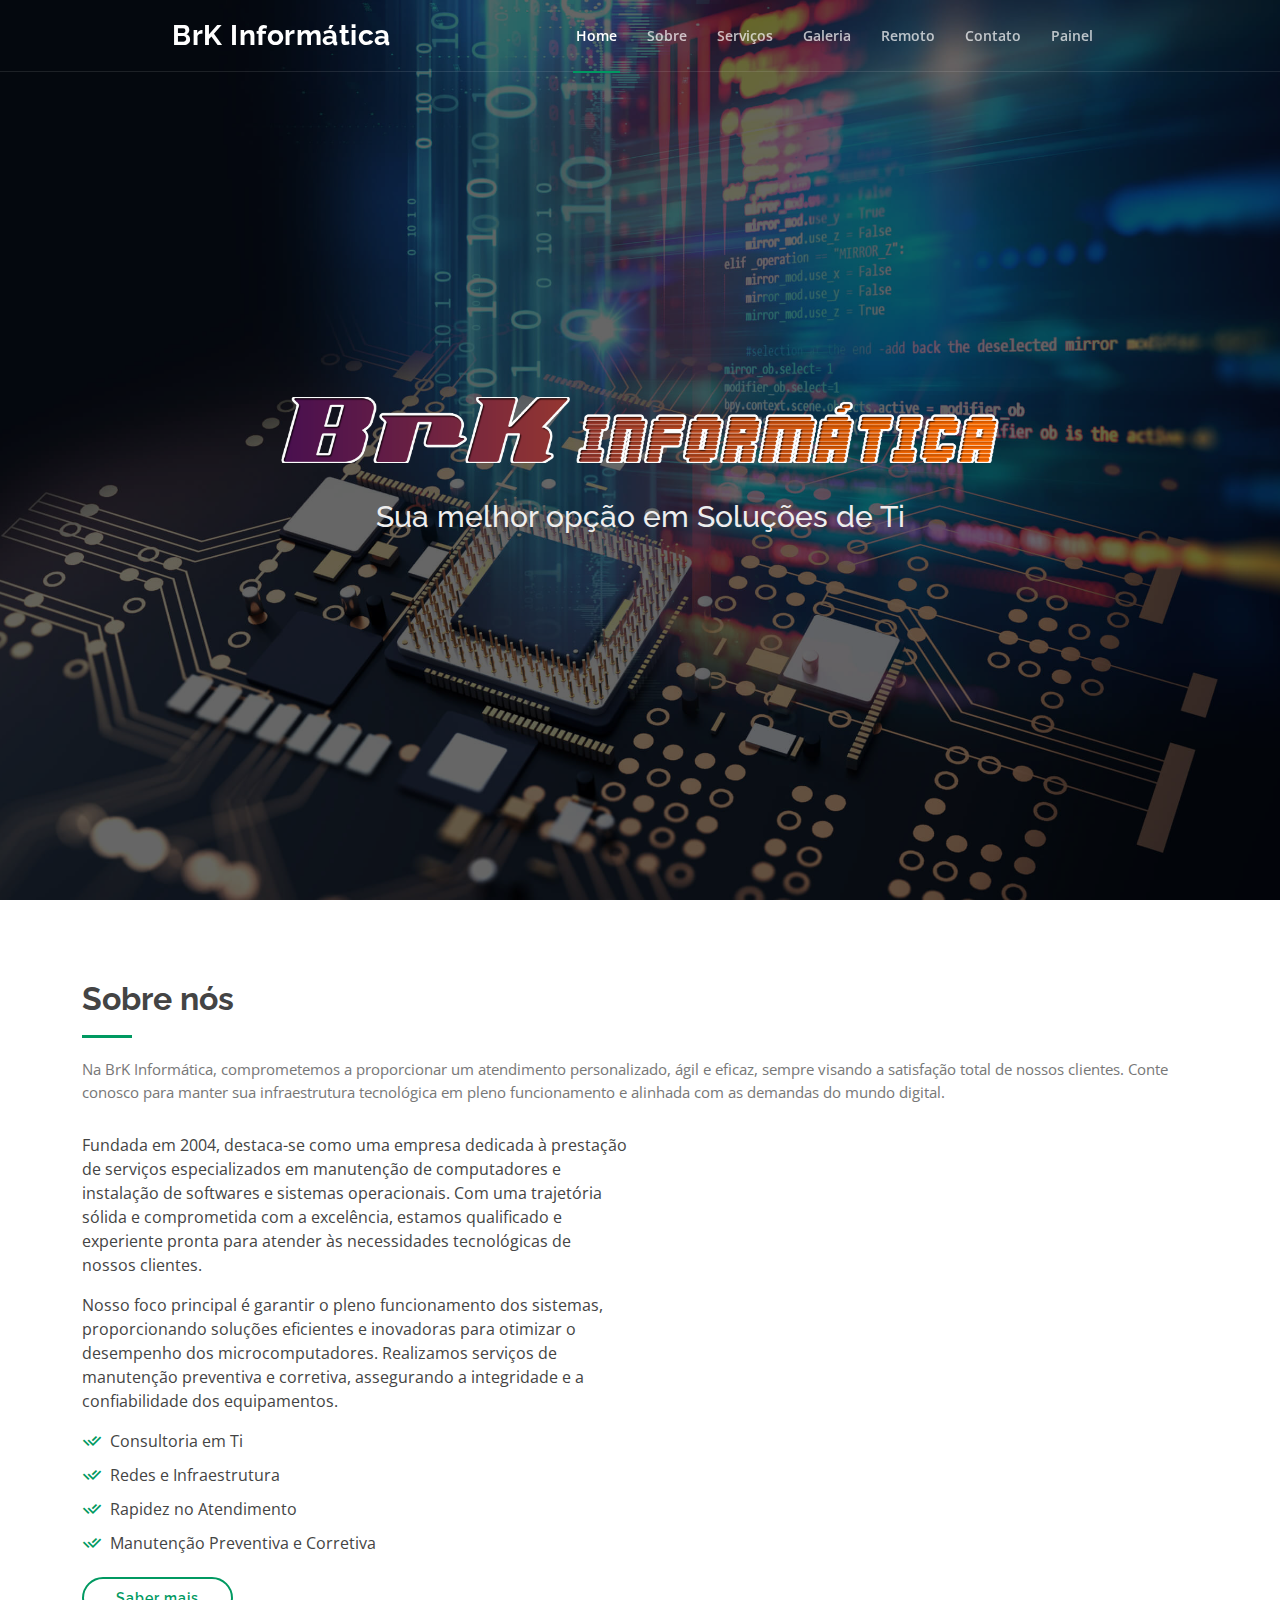
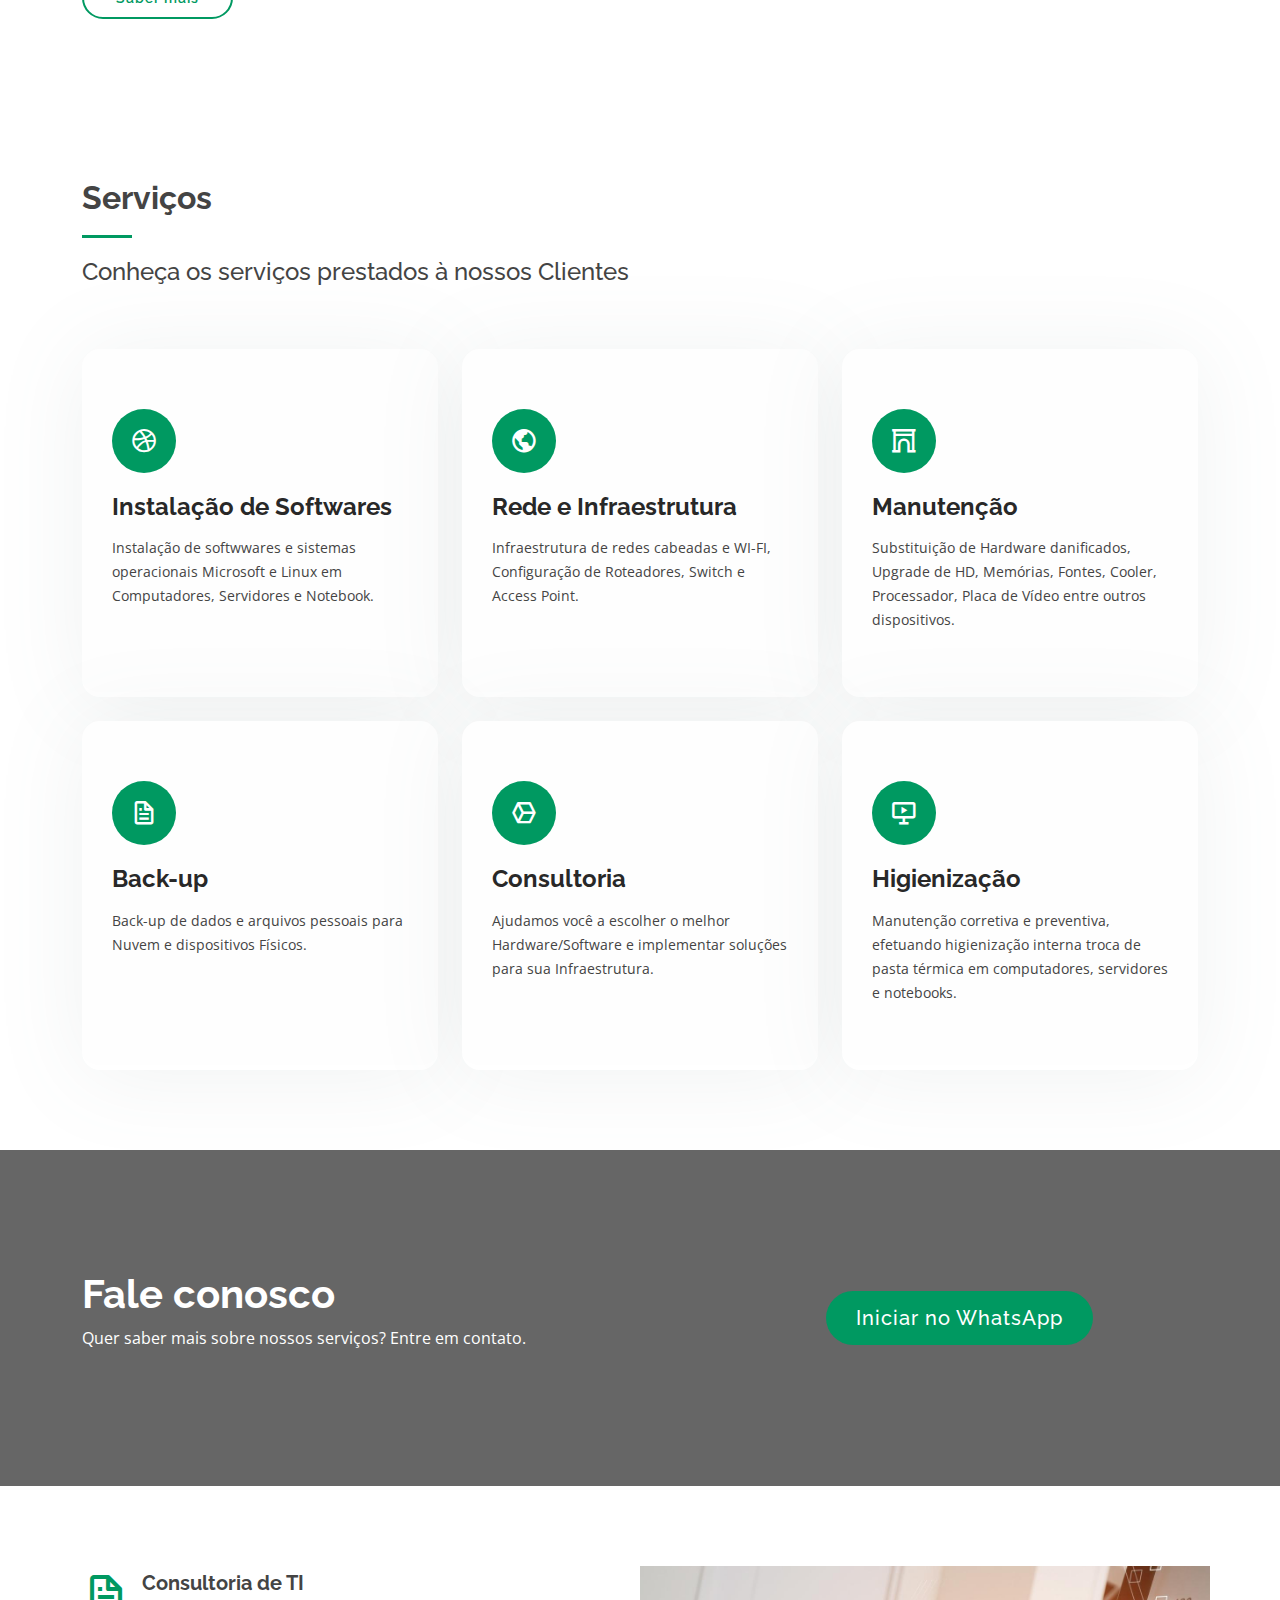
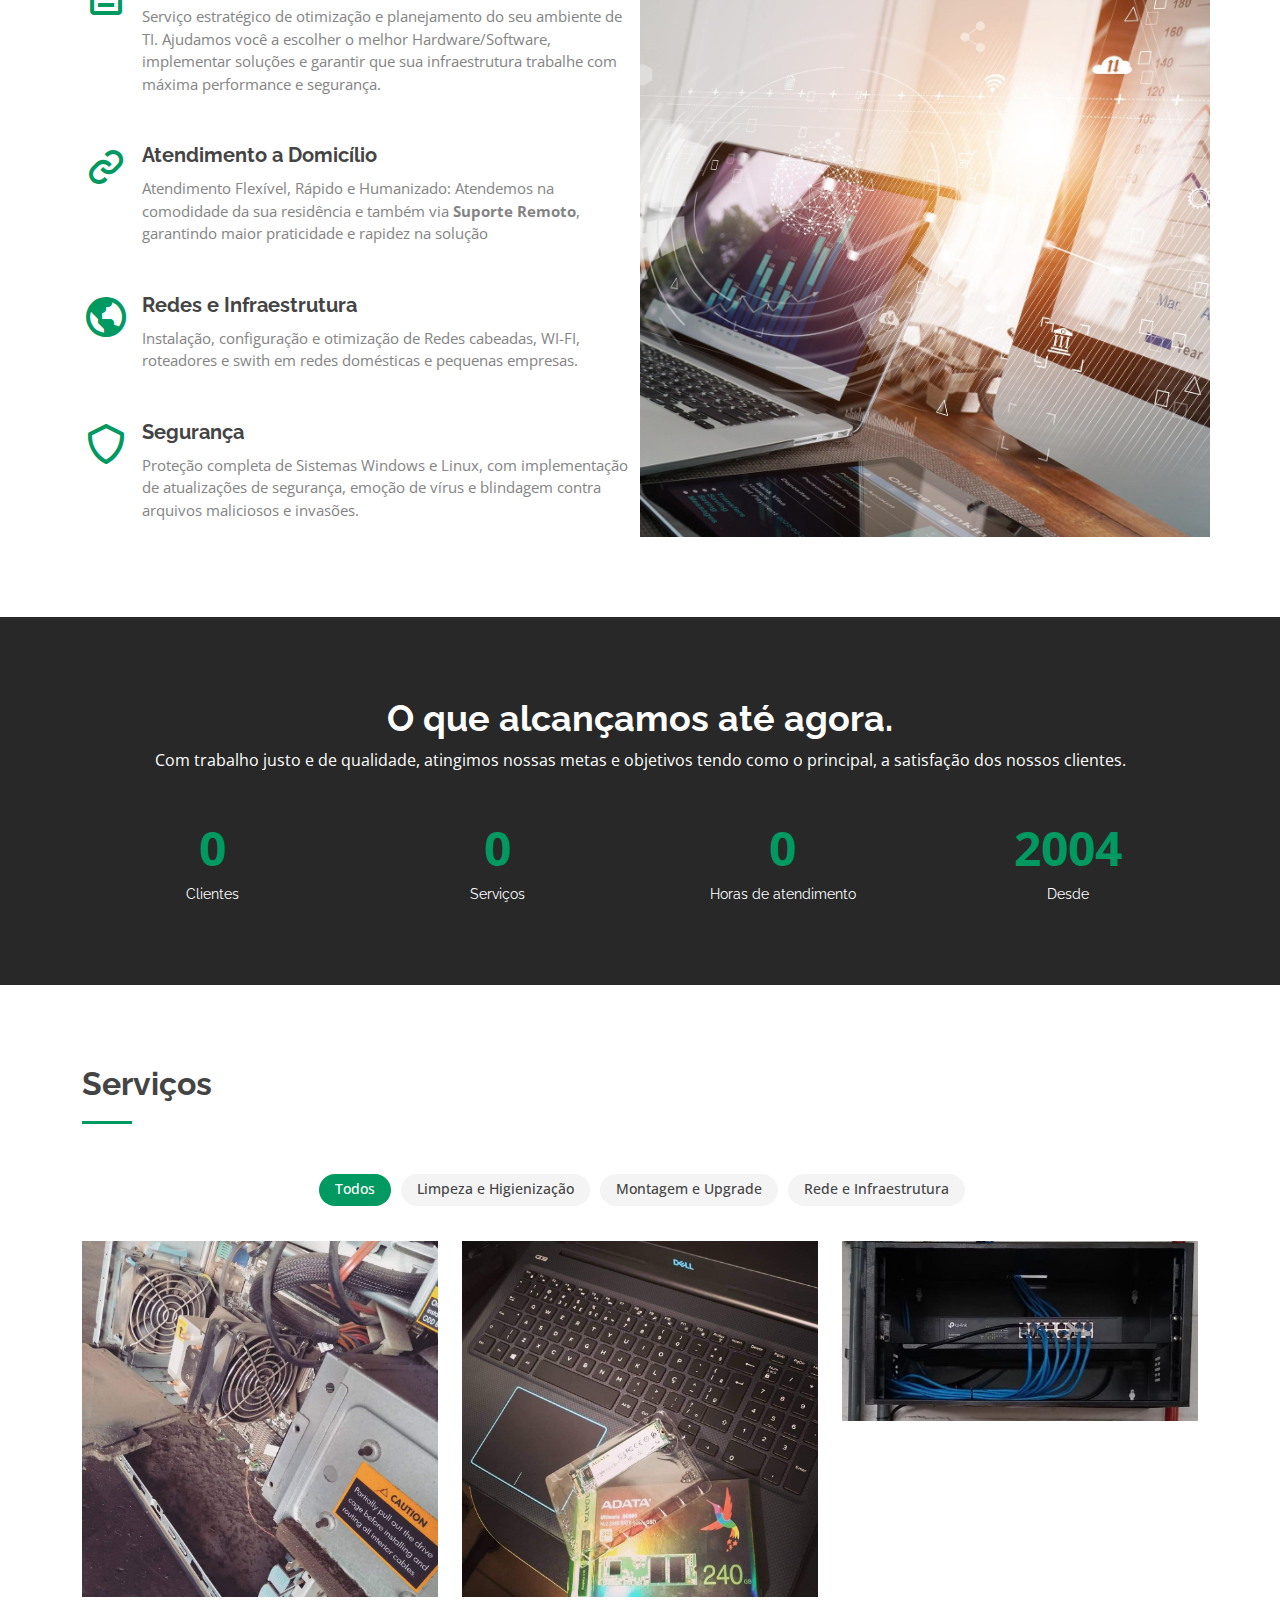
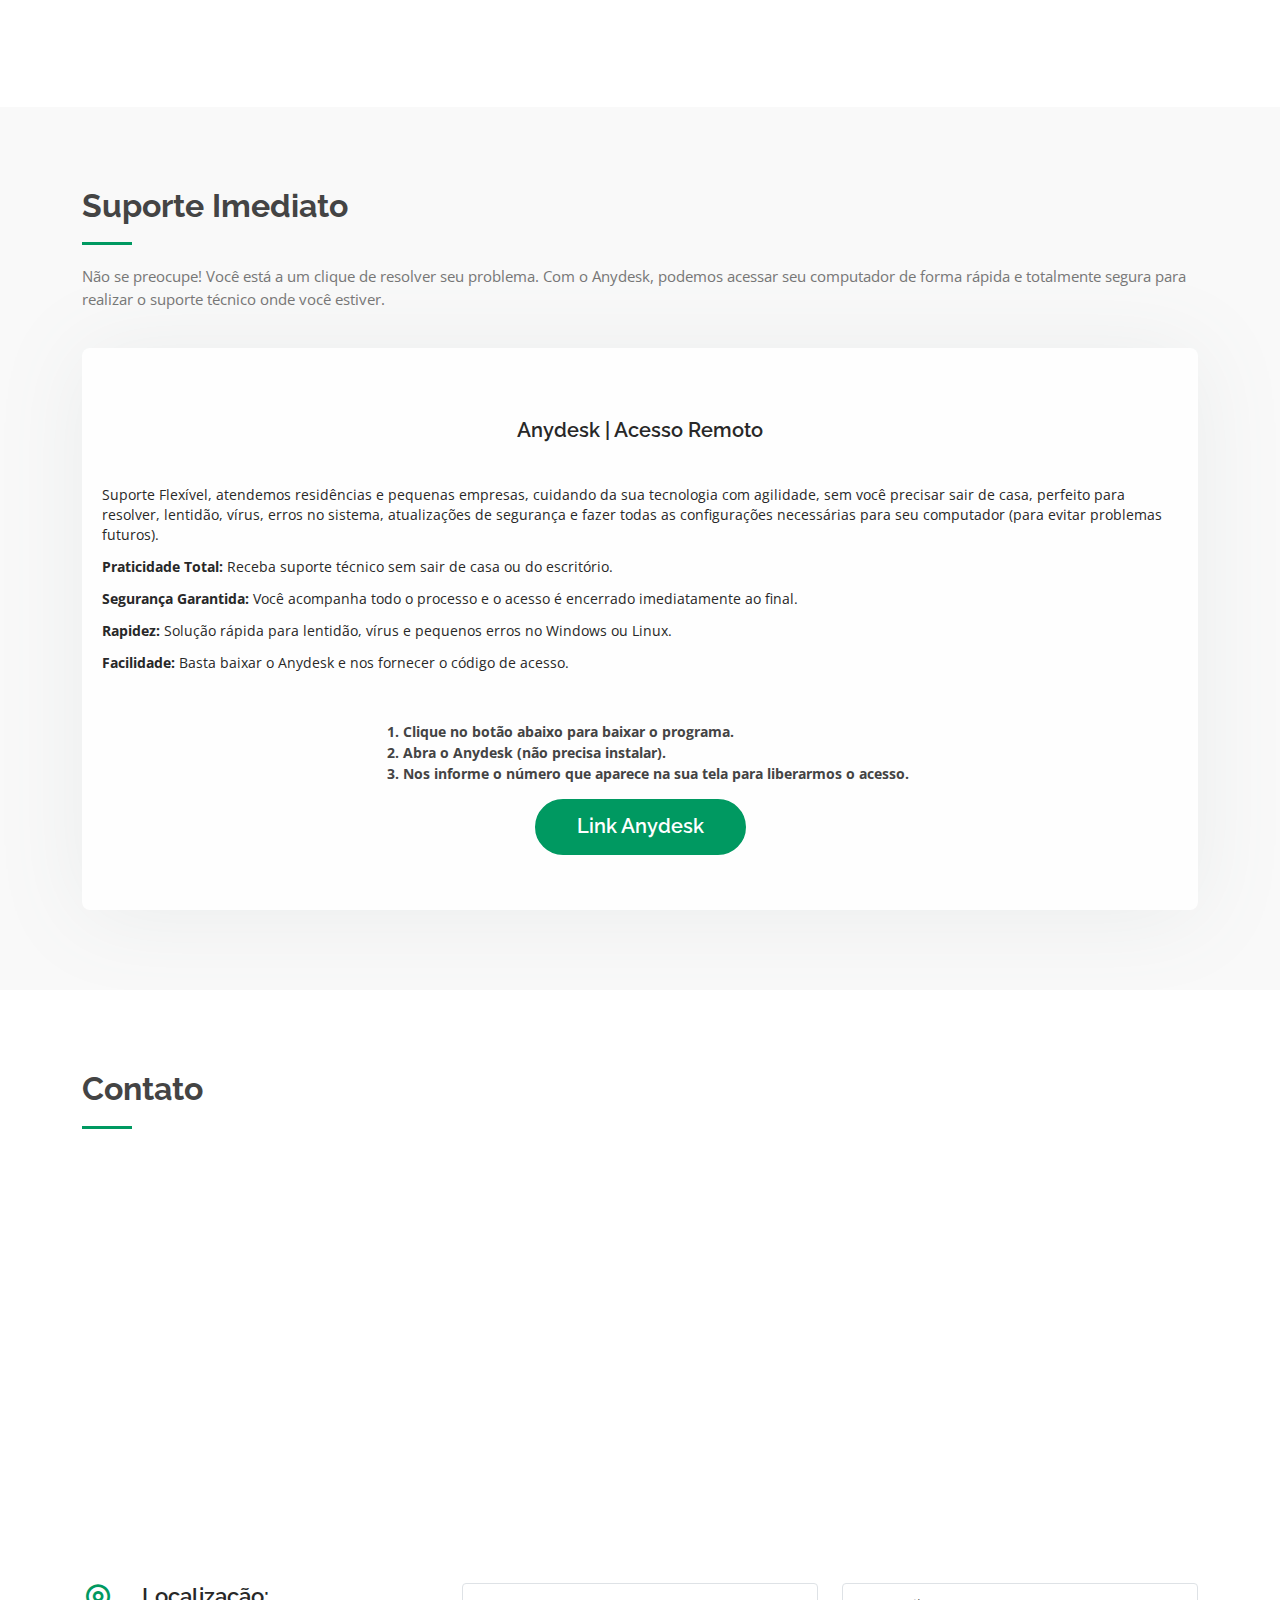
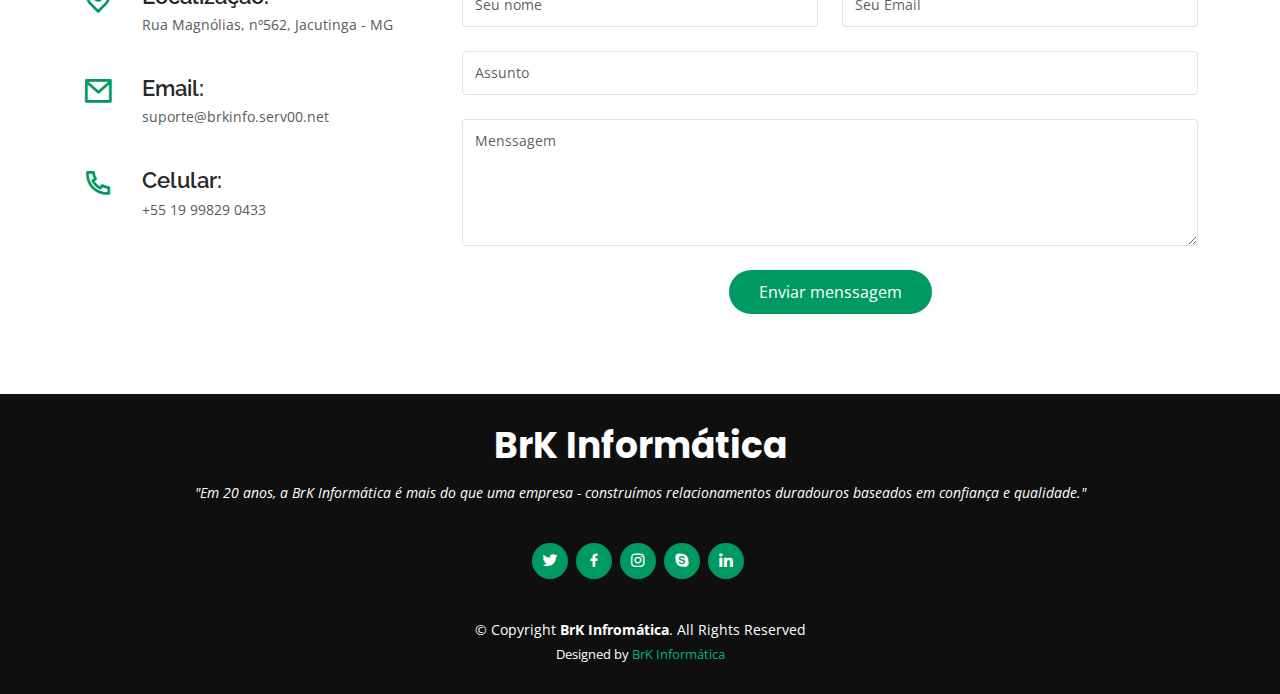
<file: index.html>
<!DOCTYPE html>
<html lang="pt-br">

<head>
  <meta charset="utf-8">
  <meta content="width=device-width, initial-scale=1.0" name="viewport">
  <meta name="google-site-verification" content="7wyCr-AR70NTEoFBrNQF6pLhLczHg3SisWaRZEuYsEU" />

  <title>BrK Informática</title>
  <meta content="" name="description">
  <meta content="" name="keywords">

  <!-- Favicons -->
  <link href="assets/img/favicon.png" rel="icon">
  <link href="assets/img/apple-touch-icon.png" rel="apple-touch-icon">

  <!-- Google Fonts -->
  <link
    href="https://fonts.googleapis.com/css?family=Open+Sans:300,300i,400,400i,600,600i,700,700i|Raleway:300,300i,400,400i,500,500i,600,600i,700,700i|Poppins:300,300i,400,400i,500,500i,600,600i,700,700i"
    rel="stylesheet">

  <!-- Vendor CSS Files -->
  <link href="assets/vendor/bootstrap/css/bootstrap.min.css" rel="stylesheet">
  <link href="assets/vendor/bootstrap-icons/bootstrap-icons.css" rel="stylesheet">
  <link href="assets/vendor/boxicons/css/boxicons.min.css" rel="stylesheet">
  <link href="assets/vendor/glightbox/css/glightbox.min.css" rel="stylesheet">
  <link href="assets/vendor/remixicon/remixicon.css" rel="stylesheet">
  <link href="assets/vendor/swiper/swiper-bundle.min.css" rel="stylesheet">

  <!-- Template Main CSS File -->
  <link href="assets/css/style.css" rel="stylesheet">

</head>

<body>

  <!-- ======= Header ======= -->
  <header id="header" class="fixed-top ">
    <div class="container-fluid">

      <div class="row justify-content-center">
        <div class="col-xl-9 d-flex align-items-center justify-content-lg-between">
          <h1 class="logo me-auto me-lg-0"><a href="index.html">BrK Informática</a></h1>

          <nav id="navbar" class="navbar order-last order-lg-0">
            <ul>
              <li><a class="nav-link scrollto active" href="#hero">Home</a></li>
              <li><a class="nav-link scrollto" href="#about">Sobre</a></li>
              <li><a class="nav-link scrollto" href="#services">Serviços</a></li>
              <li><a class="nav-link scrollto " href="#portfolio">Galeria</a></li>
              <li><a class="nav-link scrollto" href="#remoto">Remoto</a></li>
              <li><a class="nav-link scrollto" href="#contact">Contato</a></li>
              <li><a class="nav-link scrollto" href="https://bradoke.serv00.net/pageos/"t>Painel</a></li>
            </ul>
            <i class="bi bi-list mobile-nav-toggle"></i>
          </nav><!-- .navbar -->
        </div>
      </div>

    </div>
  </header><!-- End Header -->

  <!-- ======= Hero Section ======= -->
  <section id="hero" class="d-flex flex-column justify-content-center">
    <div class="container">
      <div class="row justify-content-center">
        <div class="col-xl-8">
          <img src="assets/img/brk.png" alt="">
          <h2><br>Sua melhor opção em Soluções de Ti</h2>
        </div>
      </div>
    </div>

  </section><!-- End Hero -->


  <main id="main">

    <!-- ======= About Us Section ======= -->
    <section id="about" class="about">
      <div class="container">

        <div class="section-title">
          <h2>Sobre nós</h2>
          <p>Na BrK Informática, comprometemos a proporcionar um atendimento personalizado, ágil e eficaz, sempre
            visando a satisfação total de nossos clientes.
            Conte conosco para manter sua infraestrutura tecnológica em pleno funcionamento e alinhada com as demandas
            do mundo digital.
          </p>
        </div>

        <div class="row content">
          <div class="col-lg-6">
            <p>Fundada em 2004, destaca-se como uma empresa dedicada à prestação de serviços especializados em
              manutenção de computadores e instalação de softwares e sistemas operacionais.
              Com uma trajetória sólida e comprometida com a excelência, estamos qualificado e experiente
              pronta para atender às necessidades tecnológicas de nossos clientes.
            </p>
            <p>Nosso foco principal é garantir o pleno funcionamento dos sistemas, proporcionando soluções eficientes e
              inovadoras para otimizar o desempenho dos microcomputadores.
              Realizamos serviços de manutenção preventiva e corretiva, assegurando a integridade e a confiabilidade dos
              equipamentos.
            </p>
            <ul>
              <li><i class="ri-check-double-line"></i> Consultoria em Ti</li>
              <li><i class="ri-check-double-line"></i> Redes e Infraestrutura</li>
              <li><i class="ri-check-double-line"></i> Rapidez no Atendimento</li>
              <li><i class="ri-check-double-line"></i> Manutenção Preventiva e Corretiva</li>
            </ul>

            <a href="#services" class="btn-learn-more">Saber mais</a>
          </div>
        </div>

      </div>
    </section><!-- End About Us Section -->

    <!-- ======= Services Section ======= -->
    <section id="services" class="services">
      <div class="container">

        <div class="section-title">
          <h2>Serviços</h2>
          <h4>Conheça os serviços prestados à nossos Clientes</h4>
        </div>

        <div class="row">
          <div class="col-lg-4 col-md-6 d-flex align-items-stretch mt-4">
            <div class="icon-box">
              <div class="icon"><i class="bx bxl-dribbble"></i></div>
              <h4><a href="">Instalação de Softwares</a></h4>
              <p>Instalação de softwwares e sistemas operacionais Microsoft e Linux em Computadores, Servidores e
                Notebook.</p>
            </div>
          </div>

          <div class="col-lg-4 col-md-6 d-flex align-items-stretch mt-4">
            <div class="icon-box">
              <div class="icon"><i class="bx bx-world"></i></div>
              <h4><a href="">Rede e Infraestrutura</a></h4>
              <p>Infraestrutura de redes cabeadas e WI-FI, Configuração de Roteadores, Switch e Access Point.
              </p>
            </div>
          </div>

          <div class="col-lg-4 col-md-6 d-flex align-items-stretch mt-4">
            <div class="icon-box">
              <div class="icon"><i class="bx bx-arch"></i></div>
              <h4><a href="">Manutenção</a></h4>
              <p>Substituição de Hardware danificados, Upgrade de HD, Memórias, Fontes, Cooler, Processador, Placa de
                Vídeo entre outros dispositivos.</p>
            </div>
          </div>
          <div class="col-lg-4 col-md-6 d-flex align-items-stretch mt-4">
            <div class="icon-box">
              <div class="icon"><i class="bx bx-file"></i></div>
              <h4><a href="">Back-up</a></h4>
              <p>Back-up de dados e arquivos pessoais para Nuvem e dispositivos Físicos.</p>
            </div>
          </div>

          <div class="col-lg-4 col-md-6 d-flex align-items-stretch mt-4">
            <div class="icon-box">
              <div class="icon"><i class="bx bx-cube-alt"></i></div>
              <h4><a href="">Consultoria</a></h4>
              <p>Ajudamos você a escolher o melhor Hardware/Software e implementar soluções para sua Infraestrutura.</p>
            </div>
          </div>

          <div class="col-lg-4 col-md-6 d-flex align-items-stretch mt-4">
            <div class="icon-box">
              <div class="icon"><i class="bx bx-slideshow"></i></div>
              <h4><a href="">Higienização</a></h4>
              <p>Manutenção corretiva e preventiva, efetuando higienização interna troca de pasta térmica em computadores, servidores e notebooks.
              </p>
            </div>
          </div>

        </div>

      </div>
    </section><!-- End Services Section -->

    <!-- ======= Cta Section ======= -->
    <section id="cta" class="cta">
      <div class="container">

        <div class="row">
          <div class="col-lg-6 text-center text-lg-start">
            <h3>Fale conosco</h3>
            <p>Quer saber mais sobre nossos serviços? Entre em contato.</p>
          </div>
          <div class="col-lg-5 cta-btn-container text-center">
            <a class="cta-btn align-middle" href="https://api.whatsapp.com/send?phone=+5519998290433" target="_blank">Iniciar no WhatsApp</a>
          </div>
        

        </div>
    </section><!-- End Cta Section -->

    <!-- ======= Features Section ======= -->
    <section id="features" class="features">
      <div class="container">

        <div class="row">
          <div class="col-lg-6 order-2 order-lg-1">
            <div class="icon-box mt-5 mt-lg-0">
              <i class="bx bx-file"></i>
              <h4>Consultoria de TI</h4>
              <p>Serviço estratégico de otimização e planejamento do seu ambiente de TI. Ajudamos você a escolher o 
                melhor Hardware/Software, implementar soluções e garantir que sua infraestrutura trabalhe 
                com máxima performance e segurança. </p>
            </div>
            <div class="icon-box mt-5">
              <i class="bx bx-link"></i>
              <h4>Atendimento a Domicílio</h4>
              <p>Atendimento Flexível, Rápido e Humanizado: Atendemos na comodidade da sua residência e também via <b>Suporte Remoto</b>, 
                garantindo maior praticidade e rapidez na solução</p>
            </div>
            <div class="icon-box mt-5">
              <i class="bx bx-world"></i>
              <h4>Redes e Infraestrutura</h4>
              <p>Instalação, configuração e otimização de Redes cabeadas, WI-FI, roteadores e swith em redes domésticas e pequenas empresas.</p>
            </div>
            <div class="icon-box mt-5">
              <i class="bx bx-shield"></i>
              <h4>Segurança</h4>
              <p>Proteção completa de Sistemas Windows e Linux, com implementação de atualizações de 
                segurança, emoção de vírus e blindagem contra arquivos maliciosos e invasões.</p>
            </div>
          </div>
          <div class="image col-lg-6 order-1 order-lg-2" style='background-image: url("assets/img/call.jpg");'>
          </div>
        </div>

      </div>
    </section><!-- End Features Section -->

    <!-- ======= Counts Section ======= -->
    <section id="counts" class="counts">
      <div class="container">

        <div class="text-center title">
          <h3>O que alcançamos até agora.</h3>
          <p>Com trabalho justo e de qualidade, atingimos nossas metas e objetivos tendo como o principal, a satisfação dos nossos clientes.</p>
        </div>

        <div class="row counters position-relative">

          <div class="col-lg-3 col-6 text-center">
            <span data-purecounter-start="0" data-purecounter-end="128" data-purecounter-duration="1"
              class="purecounter"></span>
            <p>Clientes</p>
          </div>

          <div class="col-lg-3 col-6 text-center">
            <span data-purecounter-start="0" data-purecounter-end="1053" data-purecounter-duration="1"
              class="purecounter"></span>
            <p>Serviços</p>
          </div>

          <div class="col-lg-3 col-6 text-center">
            <span data-purecounter-start="0" data-purecounter-end="1266" data-purecounter-duration="1"
              class="purecounter"></span>
            <p>Horas de atendimento</p>
          </div>

          <div class="col-lg-3 col-6 text-center">
            <span data-purecounter-start="2004" data-purecounter-end="2004" data-purecounter-duration="1"
              class="purecounter"></span>
            <p>Desde</p>
          </div>

        </div>

      </div>
    </section><!-- End Counts Section -->

    <!--======= Portfolio Section ======= -->
    <section id="portfolio" class="portfolio">
      <div class="container">

        <div class="section-title">
          <h2>Serviços</h2>
          <p></p>
        </div>

        <div class="row">
          <div class="col-lg-12 d-flex justify-content-center">
            <ul id="portfolio-flters">
              <li data-filter="*" class="filter-active">Todos</li>
              <li data-filter=".filter-app">Limpeza e Higienização</li>
              <li data-filter=".filter-card">Montagem e Upgrade</li>
              <li data-filter=".filter-web">Rede e Infraestrutura</li>
            </ul>
          </div>
        </div>

        <div class="row portfolio-container">

          <div class="col-lg-4 col-md-6 portfolio-item filter-app">
            <img src="assets/img/portfolio/serv1.jpg" class="img-fluid" alt="">
            <div class="portfolio-info">
              <h4>Limpeza e Higienização</h4>
              <a href="assets/img/portfolio/serv3.jpg" data-gallery="portfolioGallery"
                class="portfolio-lightbox preview-link" title="Servidor Dell"><i class="bx bx-plus"></i></a>

              <a href="assets/img/portfolio/serv2.jpg" data-gallery="portfolioGallery"
                class="portfolio-lightbox preview-link" title="Servidor Dell"><i class="bx bx-plus"></i></a>
             
              <a href="assets/img/portfolio/serv1.jpg" data-gallery="portfolioGallery"
                class="portfolio-lightbox preview-link" title="Servidor Dell"><i class="bx bx-plus"></i></a>
         
            </div>
          </div>

          <div class="col-lg-4 col-md-6 portfolio-item filter-card">
            <img src="assets/img/portfolio/dell_g2.jpg" class="img-fluid" alt="">
            <div class="portfolio-info">
              <h4>Montagem e Upgrade</h4>
              <a href="assets/img/portfolio/dell_g1.jpg" data-gallery="portfolioGallery"
                class="portfolio-lightbox preview-link" title="Dell G15"><i class="bx bx-plus"></i></a>

              <a href="assets/img/portfolio/dell_g2.jpg" data-gallery="portfolioGallery"
                class="portfolio-lightbox preview-link" title="Dell G15"><i class="bx bx-plus"></i></a>
             
              <a href="assets/img/portfolio/dell_g3.jpg" data-gallery="portfolioGallery"
                class="portfolio-lightbox preview-link" title="Dell G15"><i class="bx bx-plus"></i></a>

              <a href="assets/img/portfolio/dell_insp1.jpg" data-gallery="portfolioGallery"
                class="portfolio-lightbox preview-link" title="Dell Inspirion"><i class="bx bx-plus"></i></a>

              <a href="assets/img/portfolio/dell_insp2.jpg" data-gallery="portfolioGallery"
                class="portfolio-lightbox preview-link" title="Dell Inspirion"><i class="bx bx-plus"></i></a>
             
              <a href="assets/img/portfolio/msi_1.jpg" data-gallery="portfolioGallery"
                class="portfolio-lightbox preview-link" title="Upgrade MSI"><i class="bx bx-plus"></i></a>
            </div>
          </div>

          <div class="col-lg-4 col-md-6 portfolio-item filter-web">
            <img src="assets/img/portfolio/rack_1.jpg" class="img-fluid" alt="">
            <div class="portfolio-info">
              <h4>Rede e Infraestrutura</h4>
              <a href="assets/img/portfolio/rack_1.jpg" data-gallery="portfolioGallery"
                class="portfolio-lightbox preview-link" title="Rack Switch"><i class="bx bx-plus"></i></a>
            </div>
          </div>

      </div>
    </section><!-- End Portfolio Section -->

    <!-- ======= Remoto Section ======= -->
    <section id="remoto" class="pricing">
      <div class="container">

        <div class="section-title">
          <h2>Suporte Imediato</h2>
          <p>Não se preocupe! Você está a um clique de resolver seu problema. Com o Anydesk, podemos acessar seu computador de 
            forma rápida e totalmente segura para realizar o suporte técnico onde você estiver.</p>
        </div>

        <div class="row">

          <div class="col-lg-12 col-md-6 mt-4 mt-md-2">
            <div class="box recommended">
              <h3>Anydesk | Acesso Remoto</h3>
              <ul>
                <li>Suporte Flexível, atendemos residências e pequenas empresas, cuidando da sua tecnologia com agilidade, sem você precisar sair de casa, perfeito para resolver, 
                  lentidão, vírus, erros no sistema, atualizações de segurança e fazer todas as configurações necessárias para seu computador  (para evitar problemas futuros).
                </li>
                <li><b>Praticidade Total:</b> Receba suporte técnico sem sair de casa ou do escritório.</li>
                <li><b>Segurança Garantida:</b> Você acompanha todo o processo e o acesso é encerrado imediatamente ao final.</li>
                <li><b>Rapidez:</b> Solução rápida para lentidão, vírus e pequenos erros no Windows ou Linux.</li>
                <li><b>Facilidade:</b> Basta baixar o Anydesk e nos fornecer o código de acesso.</li>
              </ul>
              <ol><b>
                <li>Clique no botão abaixo para baixar o programa.</li>
                <li>Abra o Anydesk (não precisa instalar).</li>
                <li>Nos informe o número que aparece na sua tela para liberarmos o acesso.</li>
              </ol></b>
              <div class="btn-wrap">
                <a href="https://anydesk.com/pt/downloads/thank-you?dv=win_exe" target="_blank" class="btn-buy">Link Anydesk</a>
              </div>
            </div>
          </div>

        </div>

      </div>
    </section><!-- End Pricing Section

    <!-- ======= Contact Section ======= -->
    <section id="contact" class="contact">
      <div class="container">

        <div class="section-title">
          <h2>Contato</h2>
          <p></p>
        </div>
      </div>

      <div>
      <div>
      <iframe style="border:0; width: 100%; height: 350px;"
        src="https://www.google.com/maps/embed?pb=!1m18!1m12!1m3!1d1846.0540648447018!2d-46.61374299980293!3d-22.273893483186573!2m3!1f0!2f0!3f0!3m2!1i1024!2i768!4f13.1!3m3!1m2!1s0x94c9a767fdea3c53%3A0x916d5149609db327!2sR.%20das%20Magn%C3%B3lias%2C%20562%20-%20Jacutinga%2C%20MG%2C%2037590-000!5e0!3m2!1spt-BR!2sbr!4v1759942532780!5m2!1spt-BR!2sbr"frameborder="0" allowfullscreen></iframe>
      </div>

      <div class="container">

        <div class="row mt-5">

          <div class="col-lg-4">
            <div class="info">
              <div class="address">
                <i class="ri-map-pin-line"></i>
                <h4>Localização:</h4>
                <p>Rua Magnólias, nº562, Jacutinga - MG</p>
              </div>

              <div class="email">
                <i class="ri-mail-line"></i>
                <h4>Email:</h4>
                <p>suporte@brkinfo.serv00.net</p>
              </div>

              <div class="phone">
                <i class="ri-phone-line"></i>
                <h4>Celular:</h4>
                <p>+55 19 99829 0433</p>
              </div>

            </div>

          </div>

          <div class="col-lg-8 mt-5 mt-lg-0">

            <form action="forms/contact.php" method="post" role="form" class="php-email-form">
              <div class="row">
                <div class="col-md-6 form-group">
                  <input type="text" name="name" class="form-control" id="name" placeholder="Seu nome" required>
                </div>
                <div class="col-md-6 form-group mt-3 mt-md-0">
                  <input type="email" class="form-control" name="email" id="email" placeholder="Seu Email" required>
                </div>
              </div>
              <div class="form-group mt-3">
                <input type="text" class="form-control" name="subject" id="subject" placeholder="Assunto" required>
              </div>
              <div class="form-group mt-3">
                <textarea class="form-control" name="message" rows="5" placeholder="Menssagem" required></textarea>
              </div>
              <div class="my-3">
                <div class="loading">Carregando</div>
                <div class="error-message"></div>
                <div class="sent-message">Sua mensagm foi enviada. Obrigado!</div>
              </div>
              <div class="text-center"><button type="submit">Enviar menssagem</button></div>
            </form>

          </div>

        </div>

      </div>
    </section><!-- End Contact Section --> 

  </main><!-- End #main -->

  <!-- ======= Footer ======= -->
  <footer id="footer">
    <div class="container">
      <h3>BrK Informática</h3>
      <p>"Em 20 anos, a BrK Informática é mais do que uma empresa - construímos relacionamentos duradouros baseados em confiança e qualidade."</p>
      <div class="social-links">
        <a href="#" class="twitter"><i class="bx bxl-twitter"></i></a>
        <a href="#" class="facebook"><i class="bx bxl-facebook"></i></a>
        <a href="#" class="instagram"><i class="bx bxl-instagram"></i></a>
        <a href="#" class="google-plus"><i class="bx bxl-skype"></i></a>
        <a href="#" class="linkedin"><i class="bx bxl-linkedin"></i></a>
      </div>
      <div class="copyright">
        &copy; Copyright <strong><span>BrK Infromática</span></strong>. All Rights Reserved
      </div>
      <div class="credits">
        Designed by <a href="#">BrK Informática</a>
      </div>
    </div>
  </footer><!-- End Footer -->


  <div id="preloader"></div>
  <a href="#" class="back-to-top d-flex align-items-center justify-content-center"><i
      class="bi bi-arrow-up-short"></i></a>

  <!-- Vendor JS Files -->
  <script src="assets/vendor/purecounter/purecounter_vanilla.js"></script>
  <script src="assets/vendor/bootstrap/js/bootstrap.bundle.min.js"></script>
  <script src="assets/vendor/glightbox/js/glightbox.min.js"></script>
  <script src="assets/vendor/isotope-layout/isotope.pkgd.min.js"></script>
  <script src="assets/vendor/swiper/swiper-bundle.min.js"></script>
  <script src="assets/vendor/php-email-form/validate.js"></script>

  <!-- Template Main JS File -->
  <script src="assets/js/main.js"></script>

</body>

</html>
</file>
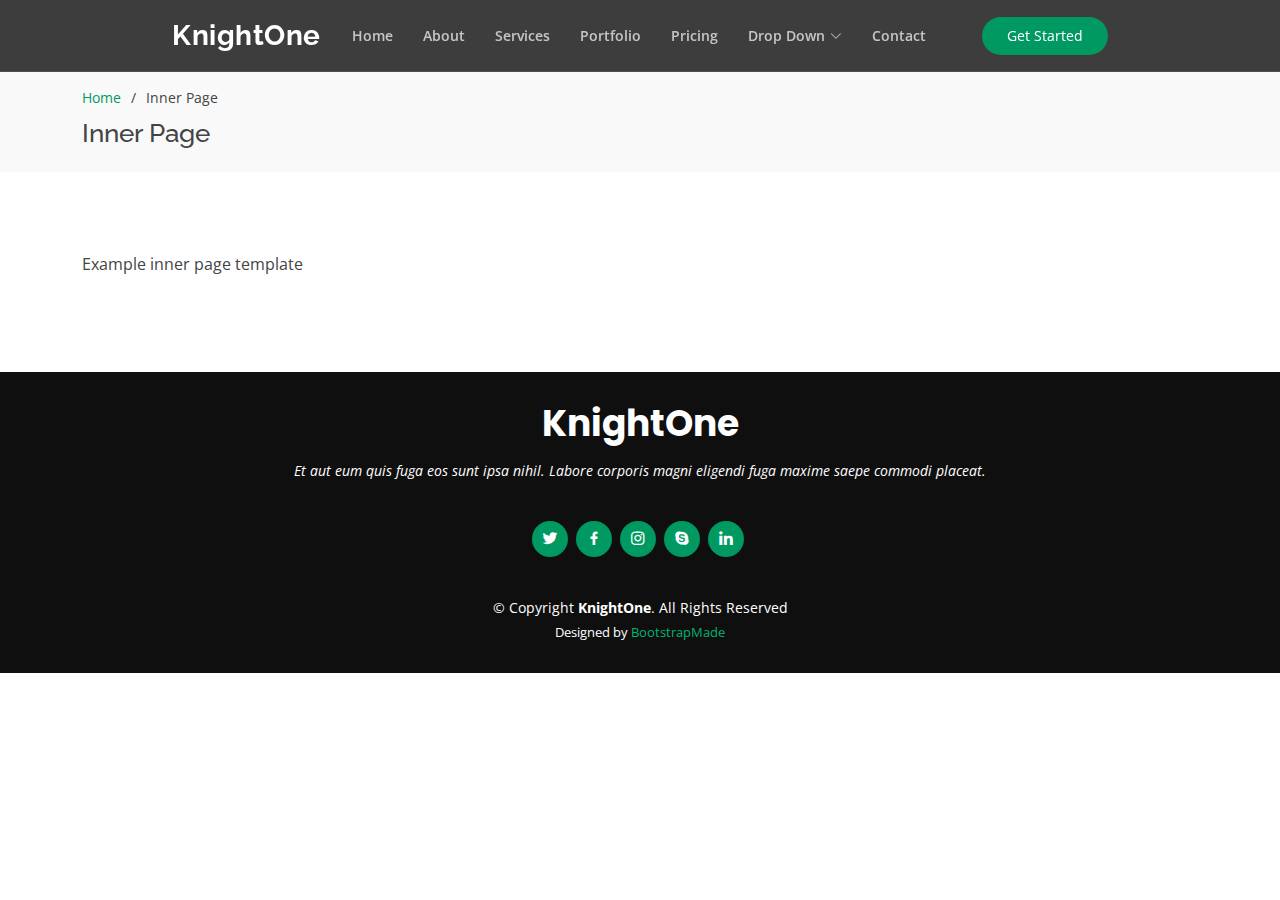
<file: inner-page.html>
<!DOCTYPE html>
<html lang="en">

<head>
  <meta charset="utf-8">
  <meta content="width=device-width, initial-scale=1.0" name="viewport">

  <title>Inner Page - KnightOne Bootstrap Template</title>
  <meta content="" name="description">
  <meta content="" name="keywords">

  <!-- Favicons -->
  <link href="assets/img/favicon.png" rel="icon">
  <link href="assets/img/apple-touch-icon.png" rel="apple-touch-icon">

  <!-- Google Fonts -->
  <link href="https://fonts.googleapis.com/css?family=Open+Sans:300,300i,400,400i,600,600i,700,700i|Raleway:300,300i,400,400i,500,500i,600,600i,700,700i|Poppins:300,300i,400,400i,500,500i,600,600i,700,700i" rel="stylesheet">

  <!-- Vendor CSS Files -->
  <link href="assets/vendor/bootstrap/css/bootstrap.min.css" rel="stylesheet">
  <link href="assets/vendor/bootstrap-icons/bootstrap-icons.css" rel="stylesheet">
  <link href="assets/vendor/boxicons/css/boxicons.min.css" rel="stylesheet">
  <link href="assets/vendor/glightbox/css/glightbox.min.css" rel="stylesheet">
  <link href="assets/vendor/remixicon/remixicon.css" rel="stylesheet">
  <link href="assets/vendor/swiper/swiper-bundle.min.css" rel="stylesheet">

  <!-- Template Main CSS File -->
  <link href="assets/css/style.css" rel="stylesheet">

  <!-- =======================================================
  * Template Name: KnightOne
  * Updated: Sep 18 2023 with Bootstrap v5.3.2
  * Template URL: https://bootstrapmade.com/knight-simple-one-page-bootstrap-template/
  * Author: BootstrapMade.com
  * License: https://bootstrapmade.com/license/
  ======================================================== -->
</head>

<body>

  <!-- ======= Header ======= -->
  <header id="header" class="fixed-top header-inner-pages">
    <div class="container-fluid">

      <div class="row justify-content-center">
        <div class="col-xl-9 d-flex align-items-center justify-content-lg-between">
          <h1 class="logo me-auto me-lg-0"><a href="index.html">KnightOne</a></h1>
          <!-- Uncomment below if you prefer to use an image logo -->
          <!-- <a href="index.html" class="logo me-auto me-lg-0"><img src="assets/img/logo.png" alt="" class="img-fluid"></a>-->

          <nav id="navbar" class="navbar order-last order-lg-0">
            <ul>
              <li><a class="nav-link scrollto " href="#hero">Home</a></li>
              <li><a class="nav-link scrollto" href="#about">About</a></li>
              <li><a class="nav-link scrollto" href="#services">Services</a></li>
              <li><a class="nav-link scrollto " href="#portfolio">Portfolio</a></li>
              <li><a class="nav-link scrollto" href="#pricing">Pricing</a></li>
              <li class="dropdown"><a href="#"><span>Drop Down</span> <i class="bi bi-chevron-down"></i></a>
                <ul>
                  <li><a href="#">Drop Down 1</a></li>
                  <li class="dropdown"><a href="#"><span>Deep Drop Down</span> <i class="bi bi-chevron-right"></i></a>
                    <ul>
                      <li><a href="#">Deep Drop Down 1</a></li>
                      <li><a href="#">Deep Drop Down 2</a></li>
                      <li><a href="#">Deep Drop Down 3</a></li>
                      <li><a href="#">Deep Drop Down 4</a></li>
                      <li><a href="#">Deep Drop Down 5</a></li>
                    </ul>
                  </li>
                  <li><a href="#">Drop Down 2</a></li>
                  <li><a href="#">Drop Down 3</a></li>
                  <li><a href="#">Drop Down 4</a></li>
                </ul>
              </li>
              <li><a class="nav-link scrollto" href="#contact">Contact</a></li>
            </ul>
            <i class="bi bi-list mobile-nav-toggle"></i>
          </nav><!-- .navbar -->

          <a href="#about" class="get-started-btn scrollto">Get Started</a>
        </div>
      </div>

    </div>
  </header><!-- End Header -->

  <main id="main">

    <!-- ======= Breadcrumbs ======= -->
    <section id="breadcrumbs" class="breadcrumbs">
      <div class="container">

        <ol>
          <li><a href="index.html">Home</a></li>
          <li>Inner Page</li>
        </ol>
        <h2>Inner Page</h2>

      </div>
    </section><!-- End Breadcrumbs -->

    <section class="inner-page">
      <div class="container">
        <p>
          Example inner page template
        </p>
      </div>
    </section>

  </main><!-- End #main -->

  <!-- ======= Footer ======= -->
  <footer id="footer">
    <div class="container">
      <h3>KnightOne</h3>
      <p>Et aut eum quis fuga eos sunt ipsa nihil. Labore corporis magni eligendi fuga maxime saepe commodi placeat.</p>
      <div class="social-links">
        <a href="#" class="twitter"><i class="bx bxl-twitter"></i></a>
        <a href="#" class="facebook"><i class="bx bxl-facebook"></i></a>
        <a href="#" class="instagram"><i class="bx bxl-instagram"></i></a>
        <a href="#" class="google-plus"><i class="bx bxl-skype"></i></a>
        <a href="#" class="linkedin"><i class="bx bxl-linkedin"></i></a>
      </div>
      <div class="copyright">
        &copy; Copyright <strong><span>KnightOne</span></strong>. All Rights Reserved
      </div>
      <div class="credits">
        <!-- All the links in the footer should remain intact. -->
        <!-- You can delete the links only if you purchased the pro version. -->
        <!-- Licensing information: https://bootstrapmade.com/license/ -->
        <!-- Purchase the pro version with working PHP/AJAX contact form: https://bootstrapmade.com/knight-simple-one-page-bootstrap-template/ -->
        Designed by <a href="https://bootstrapmade.com/">BootstrapMade</a>
      </div>
    </div>
  </footer><!-- End Footer -->

  <div id="preloader"></div>
  <a href="#" class="back-to-top d-flex align-items-center justify-content-center"><i class="bi bi-arrow-up-short"></i></a>

  <!-- Vendor JS Files -->
  <script src="assets/vendor/purecounter/purecounter_vanilla.js"></script>
  <script src="assets/vendor/bootstrap/js/bootstrap.bundle.min.js"></script>
  <script src="assets/vendor/glightbox/js/glightbox.min.js"></script>
  <script src="assets/vendor/isotope-layout/isotope.pkgd.min.js"></script>
  <script src="assets/vendor/swiper/swiper-bundle.min.js"></script>
  <script src="assets/vendor/php-email-form/validate.js"></script>

  <!-- Template Main JS File -->
  <script src="assets/js/main.js"></script>

</body>

</html>
</file>
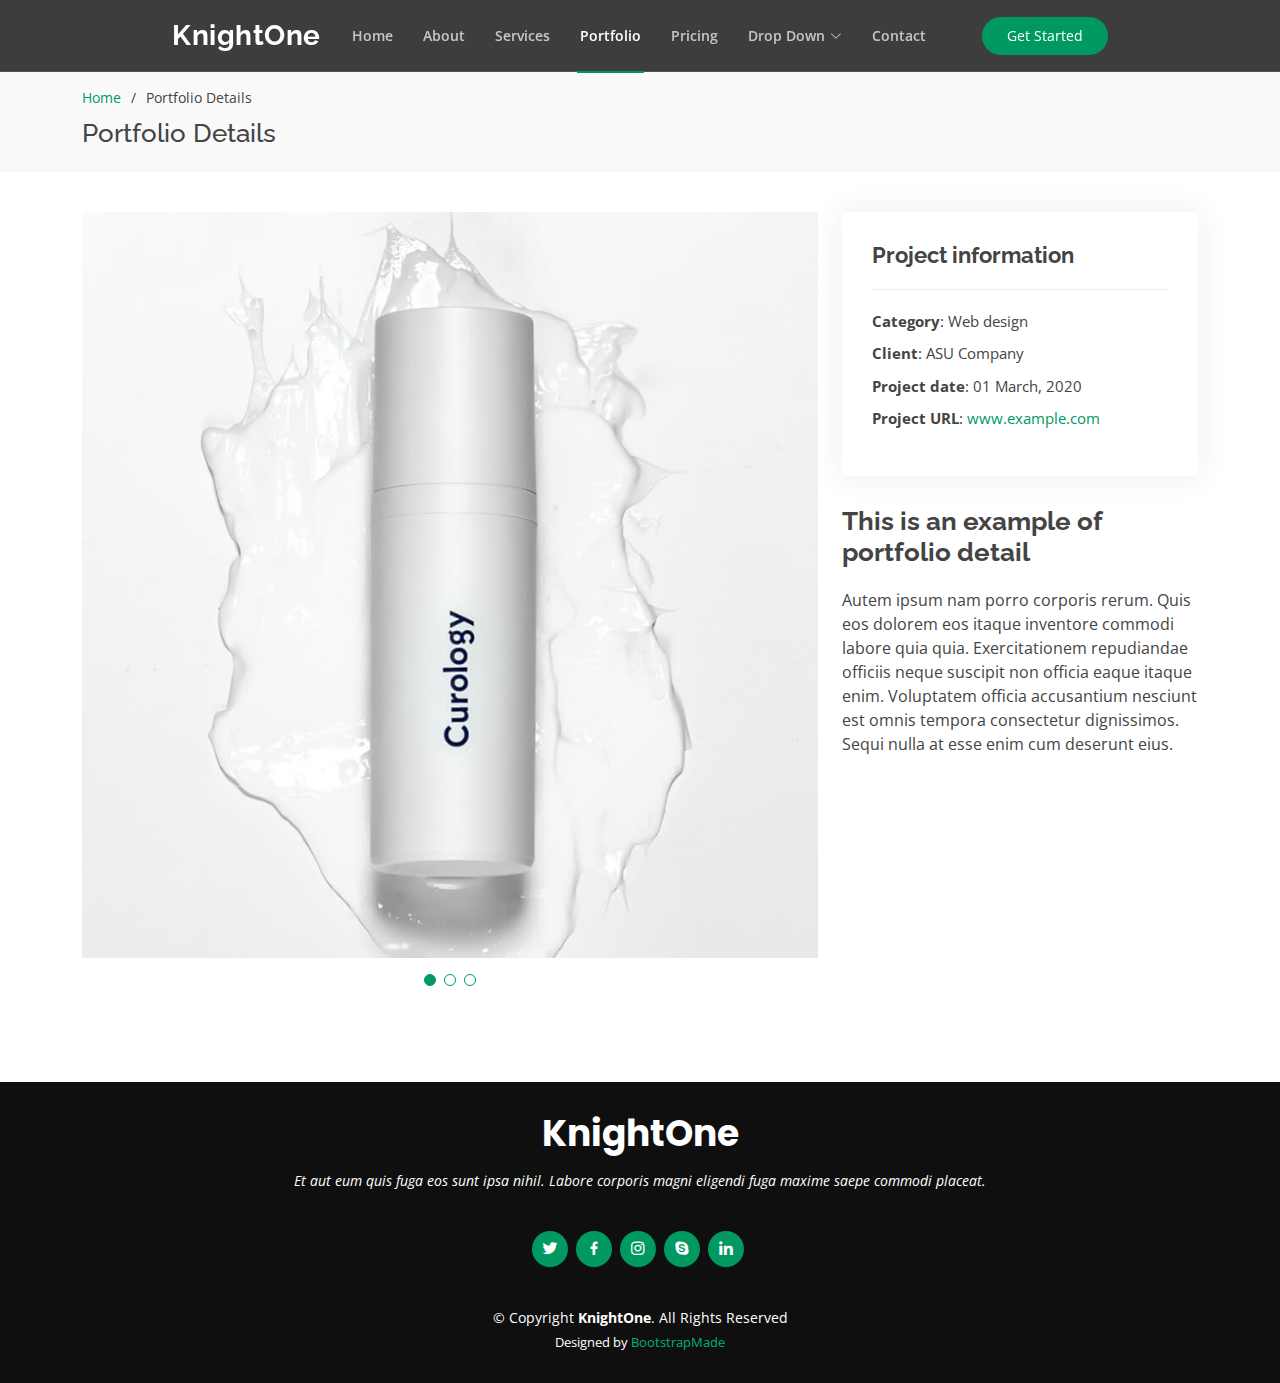
<file: portfolio-details.html>
<!DOCTYPE html>
<html lang="en">

<head>
  <meta charset="utf-8">
  <meta content="width=device-width, initial-scale=1.0" name="viewport">

  <title>Portfolio Details - KnightOne Bootstrap Template</title>
  <meta content="" name="description">
  <meta content="" name="keywords">

  <!-- Favicons -->
  <link href="assets/img/favicon.png" rel="icon">
  <link href="assets/img/apple-touch-icon.png" rel="apple-touch-icon">

  <!-- Google Fonts -->
  <link href="https://fonts.googleapis.com/css?family=Open+Sans:300,300i,400,400i,600,600i,700,700i|Raleway:300,300i,400,400i,500,500i,600,600i,700,700i|Poppins:300,300i,400,400i,500,500i,600,600i,700,700i" rel="stylesheet">

  <!-- Vendor CSS Files -->
  <link href="assets/vendor/bootstrap/css/bootstrap.min.css" rel="stylesheet">
  <link href="assets/vendor/bootstrap-icons/bootstrap-icons.css" rel="stylesheet">
  <link href="assets/vendor/boxicons/css/boxicons.min.css" rel="stylesheet">
  <link href="assets/vendor/glightbox/css/glightbox.min.css" rel="stylesheet">
  <link href="assets/vendor/remixicon/remixicon.css" rel="stylesheet">
  <link href="assets/vendor/swiper/swiper-bundle.min.css" rel="stylesheet">

  <!-- Template Main CSS File -->
  <link href="assets/css/style.css" rel="stylesheet">

  <!-- =======================================================
  * Template Name: KnightOne
  * Updated: Sep 18 2023 with Bootstrap v5.3.2
  * Template URL: https://bootstrapmade.com/knight-simple-one-page-bootstrap-template/
  * Author: BootstrapMade.com
  * License: https://bootstrapmade.com/license/
  ======================================================== -->
</head>

<body>

  <!-- ======= Header ======= -->
  <header id="header" class="fixed-top header-inner-pages">
    <div class="container-fluid">

      <div class="row justify-content-center">
        <div class="col-xl-9 d-flex align-items-center justify-content-lg-between">
          <h1 class="logo me-auto me-lg-0"><a href="index.html">KnightOne</a></h1>
          <!-- Uncomment below if you prefer to use an image logo -->
          <!-- <a href="index.html" class="logo me-auto me-lg-0"><img src="assets/img/logo.png" alt="" class="img-fluid"></a>-->

          <nav id="navbar" class="navbar order-last order-lg-0">
            <ul>
              <li><a class="nav-link scrollto " href="#hero">Home</a></li>
              <li><a class="nav-link scrollto" href="#about">About</a></li>
              <li><a class="nav-link scrollto" href="#services">Services</a></li>
              <li><a class="nav-link scrollto active" href="#portfolio">Portfolio</a></li>
              <li><a class="nav-link scrollto" href="#pricing">Pricing</a></li>
              <li class="dropdown"><a href="#"><span>Drop Down</span> <i class="bi bi-chevron-down"></i></a>
                <ul>
                  <li><a href="#">Drop Down 1</a></li>
                  <li class="dropdown"><a href="#"><span>Deep Drop Down</span> <i class="bi bi-chevron-right"></i></a>
                    <ul>
                      <li><a href="#">Deep Drop Down 1</a></li>
                      <li><a href="#">Deep Drop Down 2</a></li>
                      <li><a href="#">Deep Drop Down 3</a></li>
                      <li><a href="#">Deep Drop Down 4</a></li>
                      <li><a href="#">Deep Drop Down 5</a></li>
                    </ul>
                  </li>
                  <li><a href="#">Drop Down 2</a></li>
                  <li><a href="#">Drop Down 3</a></li>
                  <li><a href="#">Drop Down 4</a></li>
                </ul>
              </li>
              <li><a class="nav-link scrollto" href="#contact">Contact</a></li>
            </ul>
            <i class="bi bi-list mobile-nav-toggle"></i>
          </nav><!-- .navbar -->

          <a href="#about" class="get-started-btn scrollto">Get Started</a>
        </div>
      </div>

    </div>
  </header><!-- End Header -->

  <main id="main">

    <!-- ======= Breadcrumbs ======= -->
    <section id="breadcrumbs" class="breadcrumbs">
      <div class="container">

        <ol>
          <li><a href="index.html">Home</a></li>
          <li>Portfolio Details</li>
        </ol>
        <h2>Portfolio Details</h2>

      </div>
    </section><!-- End Breadcrumbs -->

    <!-- ======= Portfolio Details Section ======= -->
    <section id="portfolio-details" class="portfolio-details">
      <div class="container">

        <div class="row gy-4">

          <div class="col-lg-8">
            <div class="portfolio-details-slider swiper">
              <div class="swiper-wrapper align-items-center">

                <div class="swiper-slide">
                  <img src="assets/img/portfolio/portfolio-1.jpg" alt="">
                </div>

                <div class="swiper-slide">
                  <img src="assets/img/portfolio/portfolio-2.jpg" alt="">
                </div>

                <div class="swiper-slide">
                  <img src="assets/img/portfolio/portfolio-3.jpg" alt="">
                </div>

              </div>
              <div class="swiper-pagination"></div>
            </div>
          </div>

          <div class="col-lg-4">
            <div class="portfolio-info">
              <h3>Project information</h3>
              <ul>
                <li><strong>Category</strong>: Web design</li>
                <li><strong>Client</strong>: ASU Company</li>
                <li><strong>Project date</strong>: 01 March, 2020</li>
                <li><strong>Project URL</strong>: <a href="#">www.example.com</a></li>
              </ul>
            </div>
            <div class="portfolio-description">
              <h2>This is an example of portfolio detail</h2>
              <p>
                Autem ipsum nam porro corporis rerum. Quis eos dolorem eos itaque inventore commodi labore quia quia. Exercitationem repudiandae officiis neque suscipit non officia eaque itaque enim. Voluptatem officia accusantium nesciunt est omnis tempora consectetur dignissimos. Sequi nulla at esse enim cum deserunt eius.
              </p>
            </div>
          </div>

        </div>

      </div>
    </section><!-- End Portfolio Details Section -->

  </main><!-- End #main -->

  <!-- ======= Footer ======= -->
  <footer id="footer">
    <div class="container">
      <h3>KnightOne</h3>
      <p>Et aut eum quis fuga eos sunt ipsa nihil. Labore corporis magni eligendi fuga maxime saepe commodi placeat.</p>
      <div class="social-links">
        <a href="#" class="twitter"><i class="bx bxl-twitter"></i></a>
        <a href="#" class="facebook"><i class="bx bxl-facebook"></i></a>
        <a href="#" class="instagram"><i class="bx bxl-instagram"></i></a>
        <a href="#" class="google-plus"><i class="bx bxl-skype"></i></a>
        <a href="#" class="linkedin"><i class="bx bxl-linkedin"></i></a>
      </div>
      <div class="copyright">
        &copy; Copyright <strong><span>KnightOne</span></strong>. All Rights Reserved
      </div>
      <div class="credits">
        <!-- All the links in the footer should remain intact. -->
        <!-- You can delete the links only if you purchased the pro version. -->
        <!-- Licensing information: https://bootstrapmade.com/license/ -->
        <!-- Purchase the pro version with working PHP/AJAX contact form: https://bootstrapmade.com/knight-simple-one-page-bootstrap-template/ -->
        Designed by <a href="https://bootstrapmade.com/">BootstrapMade</a>
      </div>
    </div>
  </footer><!-- End Footer -->

  <div id="preloader"></div>
  <a href="#" class="back-to-top d-flex align-items-center justify-content-center"><i class="bi bi-arrow-up-short"></i></a>

  <!-- Vendor JS Files -->
  <script src="assets/vendor/purecounter/purecounter_vanilla.js"></script>
  <script src="assets/vendor/bootstrap/js/bootstrap.bundle.min.js"></script>
  <script src="assets/vendor/glightbox/js/glightbox.min.js"></script>
  <script src="assets/vendor/isotope-layout/isotope.pkgd.min.js"></script>
  <script src="assets/vendor/swiper/swiper-bundle.min.js"></script>
  <script src="assets/vendor/php-email-form/validate.js"></script>

  <!-- Template Main JS File -->
  <script src="assets/js/main.js"></script>

</body>

</html>
</file>
<file: assets/css/style.css>
/*--------------------------------------------------------------
# General
--------------------------------------------------------------*/
body {
  font-family: "Open Sans", sans-serif;
  color: #444444;
}

a {
  color: #009961;
  text-decoration: none;
}

a:hover {
  color: #00cc81;
  text-decoration: none;
}

h1,
h2,
h3,
h4,
h5,
h6 {
  font-family: "Raleway", sans-serif;
}

/*--------------------------------------------------------------
# Preloader
--------------------------------------------------------------*/
#preloader {
  position: fixed;
  top: 0;
  left: 0;
  right: 0;
  bottom: 0;
  z-index: 9999;
  overflow: hidden;
  background: #fff;
}

#preloader:before {
  content: "";
  position: fixed;
  top: calc(50% - 30px);
  left: calc(50% - 30px);
  border: 6px solid #009961;
  border-top-color: #fff;
  border-bottom-color: #fff;
  border-radius: 50%;
  width: 60px;
  height: 60px;
  animation: animate-preloader 1s linear infinite;
}

@keyframes animate-preloader {
  0% {
    transform: rotate(0deg);
  }

  100% {
    transform: rotate(360deg);
  }
}

/*--------------------------------------------------------------
# Back to top button
--------------------------------------------------------------*/
.back-to-top {
  position: fixed;
  visibility: hidden;
  opacity: 0;
  right: 15px;
  bottom: 15px;
  z-index: 996;
  background: #009961;
  width: 40px;
  height: 40px;
  border-radius: 50px;
  transition: all 0.4s;
}

.back-to-top i {
  font-size: 28px;
  color: #fff;
  line-height: 0;
}

.back-to-top:hover {
  background: #00c27b;
  color: #fff;
}

.back-to-top.active {
  visibility: visible;
  opacity: 1;
}

/*--------------------------------------------------------------
# Header
--------------------------------------------------------------*/
#header {
  transition: all 0.5s;
  z-index: 997;
  border-bottom: 1px solid rgba(255, 255, 255, 0.1);
}

#header.header-scrolled,
#header.header-inner-pages {
  background: rgba(40, 40, 40, 0.9);
}

#header .logo {
  font-size: 28px;
  margin: 0;
  padding: 0;
  line-height: 1;
  font-weight: 700;
  letter-spacing: 0.5px;
}

#header .logo a {
  color: #fff;
}

#header .logo img {
  max-height: 40px;
}

@media (max-width: 992px) {
  #header {
    border: 0;
    padding: 15px 0;
  }
}

/* Get Startet Button */
.get-started-btn {
  margin-left: 25px;
  background: #009961;
  color: #fff;
  border-radius: 50px;
  padding: 8px 25px 9px 25px;
  white-space: nowrap;
  transition: 0.3s;
  font-size: 14px;
  display: inline-block;
}

.get-started-btn:hover {
  background: #00b371;
  color: #fff;
}

@media (max-width: 992px) {
  .get-started-btn {
    margin: 0 15px 0 0;
    padding: 6px 18px;
  }
}

/*--------------------------------------------------------------
# Navigation Menu
--------------------------------------------------------------*/
/**
* Desktop Navigation 
*/
.navbar {
  padding: 0;
}

.navbar ul {
  margin: 0;
  padding: 0;
  display: flex;
  list-style: none;
  align-items: center;
}

.navbar li {
  position: relative;
}

.navbar>ul>li {
  position: relative;
  white-space: nowrap;
  margin: 0 12px;
}

.navbar a,
.navbar a:focus {
  display: flex;
  align-items: center;
  justify-content: space-between;
  padding: 25px 3px;
  font-size: 14px;
  font-weight: 600;
  color: rgba(255, 255, 255, 0.7);
  white-space: nowrap;
  transition: 0.3s;
  position: relative;
}

.navbar a i,
.navbar a:focus i {
  font-size: 12px;
  line-height: 0;
  margin-left: 5px;
}

.navbar>ul>li>a:before {
  content: "";
  position: absolute;
  width: 100%;
  height: 2px;
  bottom: -2px;
  left: 0;
  background-color: #009961;
  visibility: hidden;
  width: 0px;
  transition: all 0.3s ease-in-out 0s;
}

.navbar a:hover:before,
.navbar li:hover>a:before,
.navbar .active:before {
  visibility: visible;
  width: 100%;
}

.navbar a:hover,
.navbar .active,
.navbar .active:focus,
.navbar li:hover>a {
  color: #fff;
}

.navbar .dropdown ul {
  display: block;
  position: absolute;
  left: 0;
  top: calc(100% + 30px);
  margin: 0;
  padding: 10px 0;
  z-index: 99;
  opacity: 0;
  visibility: hidden;
  background: #fff;
  box-shadow: 0px 0px 30px rgba(127, 137, 161, 0.25);
  transition: 0.3s;
  border-top: 2px solid #009961;
}

.navbar .dropdown ul li {
  min-width: 200px;
}

.navbar .dropdown ul a {
  padding: 10px 20px;
  font-size: 14px;
  text-transform: none;
  font-weight: 500;
  color: #282828;
}

.navbar .dropdown ul a i {
  font-size: 12px;
}

.navbar .dropdown ul a:hover,
.navbar .dropdown ul .active:hover,
.navbar .dropdown ul li:hover>a {
  color: #009961;
}

.navbar .dropdown:hover>ul {
  opacity: 1;
  top: 100%;
  visibility: visible;
}

.navbar .dropdown .dropdown ul {
  top: 0;
  left: calc(100% - 30px);
  visibility: hidden;
}

.navbar .dropdown .dropdown:hover>ul {
  opacity: 1;
  top: 0;
  left: 100%;
  visibility: visible;
}

@media (max-width: 1366px) {
  .navbar .dropdown .dropdown ul {
    left: -90%;
  }

  .navbar .dropdown .dropdown:hover>ul {
    left: -100%;
  }
}

/**
* Mobile Navigation 
*/
.mobile-nav-toggle {
  color: #fff;
  font-size: 28px;
  cursor: pointer;
  display: none;
  line-height: 0;
  transition: 0.5s;
}

@media (max-width: 991px) {
  .mobile-nav-toggle {
    display: block;
  }

  .navbar ul {
    display: none;
  }
}

.navbar-mobile {
  position: fixed;
  overflow: hidden;
  top: 0;
  right: 0;
  left: 0;
  bottom: 0;
  background: rgba(15, 15, 15, 0.9);
  transition: 0.3s;
  z-index: 999;
}

.navbar-mobile .mobile-nav-toggle {
  position: absolute;
  top: 15px;
  right: 15px;
}

.navbar-mobile ul {
  display: block;
  position: absolute;
  top: 55px;
  right: 15px;
  bottom: 15px;
  left: 15px;
  padding: 10px 0;
  background-color: #fff;
  overflow-y: auto;
  transition: 0.3s;
}

.navbar-mobile a,
.navbar-mobile a:focus {
  padding: 10px 20px;
  font-size: 15px;
  color: #282828;
}

.navbar-mobile a:hover:before,
.navbar-mobile li:hover>a:before,
.navbar-mobile .active:before {
  visibility: hidden;
}

.navbar-mobile a:hover,
.navbar-mobile .active,
.navbar-mobile li:hover>a {
  color: #009961;
}

.navbar-mobile .getstarted,
.navbar-mobile .getstarted:focus {
  margin: 15px;
}

.navbar-mobile .dropdown ul {
  position: static;
  display: none;
  margin: 10px 20px;
  padding: 10px 0;
  z-index: 99;
  opacity: 1;
  visibility: visible;
  background: #fff;
  box-shadow: 0px 0px 30px rgba(127, 137, 161, 0.25);
}

.navbar-mobile .dropdown ul li {
  min-width: 200px;
}

.navbar-mobile .dropdown ul a {
  padding: 10px 20px;
}

.navbar-mobile .dropdown ul a i {
  font-size: 12px;
}

.navbar-mobile .dropdown ul a:hover,
.navbar-mobile .dropdown ul .active:hover,
.navbar-mobile .dropdown ul li:hover>a {
  color: #009961;
}

.navbar-mobile .dropdown>.dropdown-active {
  display: block;
}

/*--------------------------------------------------------------
# Hero Section
--------------------------------------------------------------*/
#hero {
  width: 100%;
  height: 100vh;
  background: url("../img/stock.jpg") top center;
  background-size: cover;
  position: relative;
}

#hero:before {
  content: "";
  background: rgba(0, 0, 0, 0.6);
  position: absolute;
  bottom: 0;
  top: 0;
  left: 0;
  right: 0;
}

#hero .container {
  padding-top: 72px;
  position: relative;
  text-align: center;
}

#hero img {
  max-width: 100%;
  width: 100rem;
}

#hero h1 {
  margin: 0 0 10px 0;
  font-size: 48px;
  font-weight: 700;
  line-height: 56px;
  color: #fff;
}

#hero h2 {
  color: #eee;
  margin-bottom: 40px;
  font-size: 30px;
}

@media (min-width: 1024px) {
  #hero {
    background-attachment: fixed;
  }
}

@media (max-width: 768px) {
  #hero h1 {
    font-size: 28px;
    line-height: 36px;
  }

  #hero h2 {
    font-size: 18px;
    line-height: 24px;
    margin-bottom: 30px;
  }
}

@keyframes pulsate-btn {
  0% {
    transform: scale(0.6, 0.6);
    opacity: 1;
  }

  100% {
    transform: scale(1, 1);
    opacity: 0;
  }
}

/*--------------------------------------------------------------
# Sections General
--------------------------------------------------------------*/
section {
  padding: 80px 0;
  overflow: hidden;
}

.section-bg {
  background-color: #8fffd6;
}

.section-title {
  padding-bottom: 30px;
}

.section-title h2 {
  font-size: 32px;
  font-weight: bold;
  margin-bottom: 20px;
  padding-bottom: 20px;
  position: relative;
}

.section-title h2::after {
  content: "";
  position: absolute;
  display: block;
  width: 50px;
  height: 3px;
  background: #009961;
  bottom: 0;
  left: 0;
}

.section-title p {
  margin-bottom: 0;
  color: #777777;
  font-size: 15px;
}

/*--------------------------------------------------------------
# About Us
--------------------------------------------------------------*/
.about .content h3 {
  font-weight: 600;
  font-size: 26px;
}

.about .content ul {
  list-style: none;
  padding: 0;
}

.about .content ul li {
  padding-left: 28px;
  position: relative;
}

.about .content ul li+li {
  margin-top: 10px;
}

.about .content ul i {
  position: absolute;
  left: 0;
  top: 2px;
  font-size: 20px;
  color: #009961;
  line-height: 1;
}

.about .content p:last-child {
  margin-bottom: 0;
}

.about .content .btn-learn-more {
  font-family: "Raleway", sans-serif;
  font-weight: 600;
  font-size: 14px;
  letter-spacing: 1px;
  display: inline-block;
  padding: 12px 32px;
  border-radius: 50px;
  transition: 0.3s;
  line-height: 1;
  color: #009961;
  animation-delay: 0.8s;
  margin-top: 6px;
  border: 2px solid #009961;
}

.about .content .btn-learn-more:hover {
  background: #009961;
  color: #fff;
  text-decoration: none;
}

/*--------------------------------------------------------------
# Services
--------------------------------------------------------------*/
.services .icon-box {
  padding: 60px 30px;
  transition: all ease-in-out 0.3s;
  background: #fefefe;
  box-shadow: 0px 5px 90px 0px rgba(110, 123, 131, 0.1);
  border-radius: 18px;
  border-bottom: 5px solid #fff;
}

.services .icon-box .icon {
  width: 64px;
  height: 64px;
  background: #009961;
  border-radius: 50px;
  display: flex;
  align-items: center;
  justify-content: center;
  margin-bottom: 20px;
  transition: ease-in-out 0.3s;
  color: #fff;
}

.services .icon-box .icon i {
  font-size: 28px;
}

.services .icon-box h4 {
  font-weight: 700;
  margin-bottom: 15px;
  font-size: 24px;
}

.services .icon-box h4 a {
  color: #282828;
  transition: ease-in-out 0.3s;
}

.services .icon-box p {
  line-height: 24px;
  font-size: 14px;
  margin-bottom: 0;
}

.services .icon-box:hover {
  transform: translateY(-10px);
  border-color: #009961;
}

.services .icon-box:hover h4 a {
  color: #009961;
}

/*--------------------------------------------------------------
# Cta
--------------------------------------------------------------*/
.cta {
  background: linear-gradient(rgba(0, 0, 0, 0.6), rgba(0, 0, 0, 0.6)), url("../img/ddd.jpg") fixed center center;
  background-size: cover;
  padding: 120px 0;
}

.cta h3 {
  color: #fff;
  font-size: 40px;
  font-weight: 700;
}

.cta p {
  color: #fff;
}

.cta .cta-btn {
  font-family: "Raleway", sans-serif;
  font-weight: 500;
  font-size: 20px;
  letter-spacing: 1px;
  display: inline-block;
  padding: 12px 30px;
  border-radius: 2px;
  transition: 0.5s;
  margin: 10px;
  background: #009961;
  color: #fff;
  border-radius: 50px;
}

.cta .cta-btn:hover {
  background: #00b371;
}

@media (max-width: 1024px) {
  .cta {
    background-attachment: scroll;
  }
}

@media (min-width: 769px) {
  .cta .cta-btn-container {
    display: flex;
    align-items: center;
    justify-content: flex-end;
  }
}

/*--------------------------------------------------------------
# Features
--------------------------------------------------------------*/
.features .icon-box h4 {
  font-size: 20px;
  font-weight: 700;
  margin: 5px 0 10px 60px;
}

.features .icon-box i {
  font-size: 48px;
  float: left;
  color: #009961;
}

.features .icon-box p {
  font-size: 15px;
  color: #848484;
  margin-left: 60px;
}

.features .image {
  background-position: center center;
  background-repeat: no-repeat;
  background-size: cover;
  min-height: 400px;
}

/*--------------------------------------------------------------
# Clients
--------------------------------------------------------------*/
.clients {
  padding-top: 30px;
}

.clients .clients-wrap {
  border-top: 1px solid #e7e7e7;
  border-left: 1px solid #e7e7e7;
}

.clients .client-logo {
  padding: 64px;
  display: flex;
  justify-content: center;
  align-items: center;
  border-right: 1px solid #e7e7e7;
  border-bottom: 1px solid #e7e7e7;
  overflow: hidden;
  background: #fff;
  height: 140px;
}

.clients .client-logo:hover img {
  transform: scale(1.1);
}

.clients img {
  transition: all 0.4s ease-in-out;
}

/*--------------------------------------------------------------
# Counts
--------------------------------------------------------------*/
.counts {
  background: url("../img/stock.jpg") center center no-repeat;
  background-size: cover;
  padding: 80px 0 60px 0;
  position: relative;
}

.counts::before {
  content: "";
  position: absolute;
  background: rgba(17, 17, 17, 0.9);
  left: 0;
  right: 0;
  top: 0;
  bottom: 0;
}

.counts .title {
  position: relative;
  color: #fff;
  margin-bottom: 40px;
}

.counts .title h3 {
  font-size: 36px;
  font-weight: 700;
}

.counts .counters span {
  font-size: 48px;
  display: block;
  font-weight: 700;
  color: #009961;
}

.counts .counters p {
  padding: 0;
  margin: 0 0 20px 0;
  font-family: "Raleway", sans-serif;
  font-size: 14px;
  color: #fff;
}

@media (min-width: 1200px) {
  .counts {
    background-attachment: fixed;
  }
}

/*--------------------------------------------------------------
# Portfolio
--------------------------------------------------------------*/
.portfolio #portfolio-flters {
  padding: 0;
  margin: 0 auto 25px auto;
  list-style: none;
  text-align: center;
  border-radius: 50px;
}

.portfolio #portfolio-flters li {
  cursor: pointer;
  display: inline-block;
  padding: 8px 16px 10px 16px;
  font-size: 14px;
  font-weight: 500;
  line-height: 1;
  color: #444444;
  margin: 0 3px 10px 3px;
  transition: all ease-in-out 0.3s;
  background: #f4f4f4;
  border-radius: 50px;
}

.portfolio #portfolio-flters li:hover,
.portfolio #portfolio-flters li.filter-active {
  color: #fff;
  background: #009961;
}

.portfolio #portfolio-flters li:last-child {
  margin-right: 0;
}

.portfolio .portfolio-item {
  margin-bottom: 30px;
  overflow: hidden;
}

.portfolio .portfolio-item img {
  position: relative;
  top: 0;
  transition: all 0.6s cubic-bezier(0.645, 0.045, 0.355, 1);
}

.portfolio .portfolio-item .portfolio-info {
  opacity: 0;
  position: absolute;
  left: 15px;
  right: 15px;
  bottom: -50px;
  z-index: 3;
  transition: all ease-in-out 0.3s;
  background: #009961;
  padding: 15px 20px;
}

.portfolio .portfolio-item .portfolio-info h4 {
  font-size: 18px;
  color: #fff;
  font-weight: 600;
}

.portfolio .portfolio-item .portfolio-info p {
  color: #fff;
  font-size: 14px;
  margin-bottom: 0;
}

.portfolio .portfolio-item .portfolio-info .preview-link,
.portfolio .portfolio-item .portfolio-info .details-link {
  position: absolute;
  right: 50px;
  font-size: 24px;
  top: calc(50% - 18px);
  color: white;
  transition: ease-in-out 0.3s;
}

.portfolio .portfolio-item .portfolio-info .preview-link:hover,
.portfolio .portfolio-item .portfolio-info .details-link:hover {
  color: #33ffb4;
}

.portfolio .portfolio-item .portfolio-info .details-link {
  right: 15px;
}

.portfolio .portfolio-item:hover img {
  top: -30px;
}

.portfolio .portfolio-item:hover .portfolio-info {
  opacity: 1;
  bottom: 0;
}

/*--------------------------------------------------------------
# Portfolio Details
--------------------------------------------------------------*/
.portfolio-details {
  padding-top: 40px;
}

.portfolio-details .portfolio-details-slider img {
  width: 100%;
}

.portfolio-details .portfolio-details-slider .swiper-pagination {
  margin-top: 20px;
  position: relative;
}

.portfolio-details .portfolio-details-slider .swiper-pagination .swiper-pagination-bullet {
  width: 12px;
  height: 12px;
  background-color: #fff;
  opacity: 1;
  border: 1px solid #009961;
}

.portfolio-details .portfolio-details-slider .swiper-pagination .swiper-pagination-bullet-active {
  background-color: #009961;
}

.portfolio-details .portfolio-info {
  padding: 30px;
  box-shadow: 0px 0 30px rgba(40, 40, 40, 0.08);
}

.portfolio-details .portfolio-info h3 {
  font-size: 22px;
  font-weight: 700;
  margin-bottom: 20px;
  padding-bottom: 20px;
  border-bottom: 1px solid #eee;
}

.portfolio-details .portfolio-info ul {
  list-style: none;
  padding: 0;
  font-size: 15px;
}

.portfolio-details .portfolio-info ul li+li {
  margin-top: 10px;
}

.portfolio-details .portfolio-description {
  padding-top: 30px;
}

.portfolio-details .portfolio-description h2 {
  font-size: 26px;
  font-weight: 700;
  margin-bottom: 20px;
}

.portfolio-details .portfolio-description p {
  padding: 0;
}

/*--------------------------------------------------------------
# Pricing
--------------------------------------------------------------*/
.pricing {
  background-color: #f9f9f9;
}

.pricing .box {
  padding: 40px 20px;
  text-align: center;
  border-radius: 8px;
  position: relative;
  overflow: hidden;
  background: #fefefe;
  box-shadow: 0px 5px 90px 0px rgba(110, 123, 131, 0.1);
}

.pricing .box h3 {
  font-weight: 400;
  padding: 15px;
  margin-top: 15px;
  font-size: 20px;
  font-weight: 600;
  color: #282828;
}

.pricing .box h4 {
  font-size: 42px;
  color: #009961;
  font-weight: 500;
  font-family: "Open Sans", sans-serif;
  margin-bottom: 20px;
}

.pricing .box ul {
  padding: 20px 0;
  list-style: none;
  color: #282828;
  text-align: left;
  line-height: 20px;
  font-size: 14px;
}

.pricing .box ol{
  text-align: justify;
  font-size: 14px;
  margin: 0 auto;
  width: 50%;
}

.pricing .box ul li {
  padding-bottom: 12px;
}

.pricing .box ul i {
  color: #009961;
  font-size: 18px;
  padding-right: 4px;
}

.pricing .box ul .na {
  color: #ccc;
  text-decoration: line-through;
}

.pricing .box .btn-wrap {
  padding: 15px;
  text-align: le;
}

.pricing .box .btn-buy {
  display: inline-block;
  padding: 10px 40px 12px 40px;
  border-radius: 50px;
  border: 2px solid #009961;
  color: #009961;
  font-size: 20px;
  font-weight: 400;
  font-family: "Raleway", sans-serif;
  font-weight: 600;
  transition: 0.3s;
}

.pricing .box .btn-buy:hover {
  background: #009961;
  color: #fff;
}

.pricing .recommended {
  border-color: #009961;
}

.pricing .recommended .btn-buy {
  background: #009961;
  color: #fff;
}

.pricing .recommended .btn-buy:hover {
  background: #00b371;
  border-color: #00b371;
}

.pricing .recommended-badge {
  position: absolute;
  top: 20px;
  left: 50%;
  transform: translateX(-50%);
  z-index: 1;
  font-size: 13px;
  padding: 3px 25px 6px 25px;
  background: #edfbf0;
  color: #009961;
  border-radius: 50px;
}

/*--------------------------------------------------------------
# Contact
--------------------------------------------------------------*/
.contact .info {
  width: 100%;
  background: #fff;
}

.contact .info i {
  font-size: 32px;
  color: #009961;
  float: left;
  line-height: 1;
}

.contact .info h4 {
  padding: 0 0 0 60px;
  font-size: 22px;
  font-weight: 600;
  margin-bottom: 5px;
  color: #282828;
}

.contact .info p {
  padding: 0 0 0 60px;
  margin-bottom: 0;
  font-size: 14px;
  color: #5b5b5b;
}

.contact .info .email,
.contact .info .phone {
  margin-top: 40px;
}

.contact .php-email-form {
  width: 100%;
  background: #fff;
}

.contact .php-email-form .form-group {
  padding-bottom: 8px;
}

.contact .php-email-form .error-message {
  display: none;
  color: #fff;
  background: #ed3c0d;
  text-align: center;
  padding: 15px;
  font-weight: 600;
}

.contact .php-email-form .sent-message {
  display: none;
  color: #fff;
  background: #18d26e;
  text-align: left;
  padding: 15px;
  font-weight: 600;
}

.contact .php-email-form .sent-message br+br {
  margin-top: 25px;
}

.contact .php-email-form .loading {
  display: none;
  background: #fff;
  text-align: center;
  padding: 15px;
}

.contact .php-email-form .loading:before {
  content: "";
  display: inline-block;
  border-radius: 50%;
  width: 24px;
  height: 24px;
  margin: 0 10px -6px 0;
  border: 3px solid #18d26e;
  border-top-color: #eee;
  animation: animate-loading 1s linear infinite;
}

.contact .php-email-form input,
.contact .php-email-form textarea {
  border-radius: 0;
  box-shadow: none;
  font-size: 14px;
  border-radius: 4px;
}

.contact .php-email-form input:focus,
.contact .php-email-form textarea:focus {
  border-color: #009961;
}

.contact .php-email-form input {
  height: 44px;
}

.contact .php-email-form textarea {
  padding: 10px 12px;
}

.contact .php-email-form button[type=submit] {
  background: #009961;
  border: 0;
  padding: 10px 30px;
  color: #fff;
  transition: 0.4s;
  border-radius: 50px;
}

.contact .php-email-form button[type=submit]:hover {
  background: #00b371;
}

@keyframes animate-loading {
  0% {
    transform: rotate(0deg);
  }

  100% {
    transform: rotate(360deg);
  }
}

/*--------------------------------------------------------------
# Breadcrumbs
--------------------------------------------------------------*/
.breadcrumbs {
  padding: 15px 0;
  background: #f9f9f9;
  min-height: 40px;
  margin-top: 72px;
}

@media (max-width: 992px) {
  .breadcrumbs {
    margin-top: 63px;
  }
}

.breadcrumbs h2 {
  font-size: 26px;
  font-weight: 500;
}

.breadcrumbs ol {
  display: flex;
  flex-wrap: wrap;
  list-style: none;
  padding: 0 0 10px 0;
  margin: 0;
  font-size: 14px;
}

.breadcrumbs ol li+li {
  padding-left: 10px;
}

.breadcrumbs ol li+li::before {
  display: inline-block;
  padding-right: 10px;
  color: #424242;
  content: "/";
}

/*--------------------------------------------------------------
# Footer
--------------------------------------------------------------*/
#footer {
  background: #0f0f0f;
  color: #fff;
  font-size: 14px;
  text-align: center;
  padding: 30px 0;
}

#footer h3 {
  font-size: 36px;
  font-weight: 700;
  color: #fff;
  position: relative;
  font-family: "Poppins", sans-serif;
  padding: 0;
  margin: 0 0 15px 0;
}

#footer p {
  font-size: 15;
  font-style: italic;
  padding: 0;
  margin: 0 0 40px 0;
}

#footer .social-links {
  margin: 0 0 40px 0;
}

#footer .social-links a {
  font-size: 18px;
  display: inline-block;
  background: #009961;
  color: #fff;
  line-height: 1;
  padding: 8px 0;
  margin-right: 4px;
  border-radius: 50%;
  text-align: center;
  width: 36px;
  height: 36px;
  transition: 0.3s;
}

#footer .social-links a:hover {
  background: #00b371;
  color: #fff;
  text-decoration: none;
}

#footer .copyright {
  margin: 0 0 5px 0;
}

#footer .credits {
  font-size: 13px;
}

#footer .credits a {
  color: #00b371;
  transition: 0.3s;
}

#footer .credits a:hover {
  color: #009961;
}
</file>
